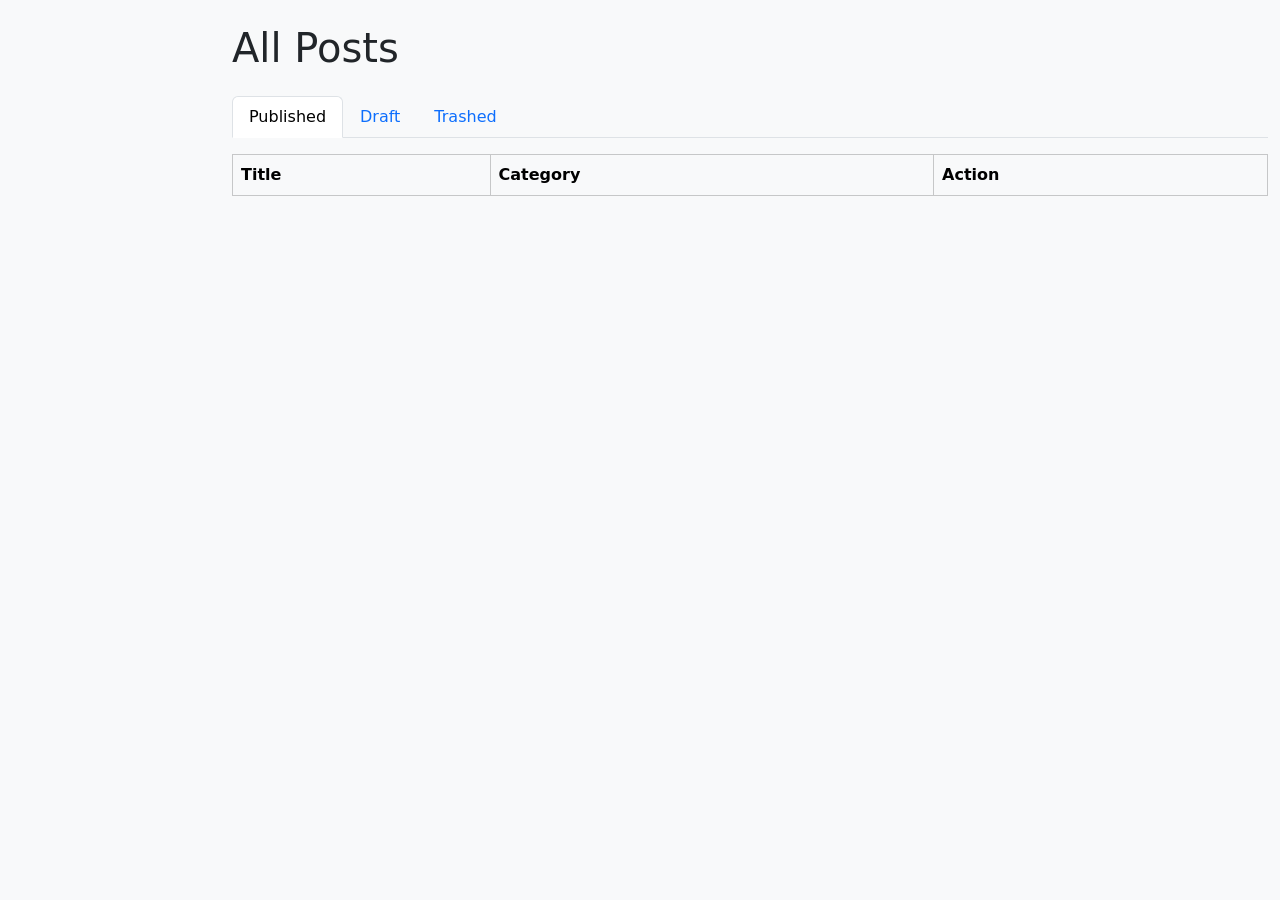
<file: index.html>
<!DOCTYPE html>
<html lang="en">
<head>
  <meta charset="UTF-8">
  <meta http-equiv="refresh" content="0; url=pages/dashboard.html">
  <title>Sharing Vision - Frontend Dashboard</title>
</head>
<body>
  <p>Redirecting to <a href="pages/dashboard.html">Dashboard</a>...</p>
</body>
</html>
</file>
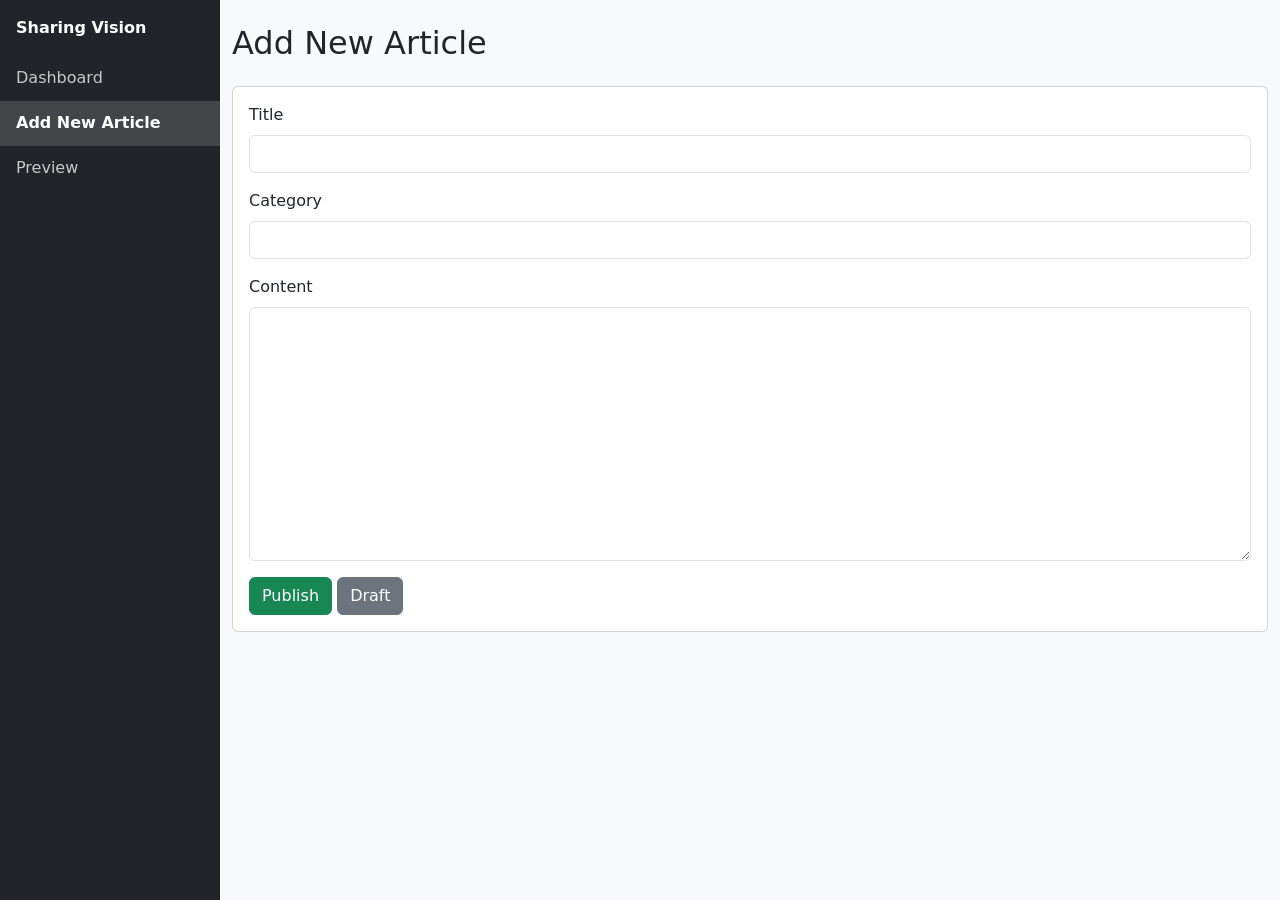
<file: pages/add.html>
<!DOCTYPE html>
<html lang="en">

<head>
    <meta charset="UTF-8">
    <meta name="viewport" content="width=device-width, initial-scale=1.0">
    <title>Add New Article</title>

    <link href="https://cdn.jsdelivr.net/npm/bootstrap@5.3.3/dist/css/bootstrap.min.css" rel="stylesheet">
    <link href="../css/style.css" rel="stylesheet">
</head>

<body>

    <div id="navbar-container"></div>

    <div class="container py-4">

        <h2 class="mb-4">
            Add New Article
        </h2>

        <div class="card">

            <div class="card-body">

                <div class="mb-3">
                    <label class="form-label">
                        Title
                    </label>

                    <input type="text" class="form-control" id="title">
                </div>

                <div class="mb-3">

                    <label class="form-label">
                        Category
                    </label>

                    <input type="text" class="form-control" id="category">

                </div>

                <div class="mb-3">

                    <label class="form-label">
                        Content
                    </label>

                    <textarea id="content" class="form-control" rows="10"></textarea>

                </div>

                <button class="btn btn-success" id="btnPublish">

                    Publish

                </button>

                <button class="btn btn-secondary" id="btnDraft">

                    Draft

                </button>

            </div>

        </div>

    </div>

    <script src="https://code.jquery.com/jquery-3.7.1.min.js"></script>

    <script src="../js/common.js"></script>
    <script src="../js/api.js"></script>
    <script src="../js/add.js"></script>

</body>

</html>
</file>
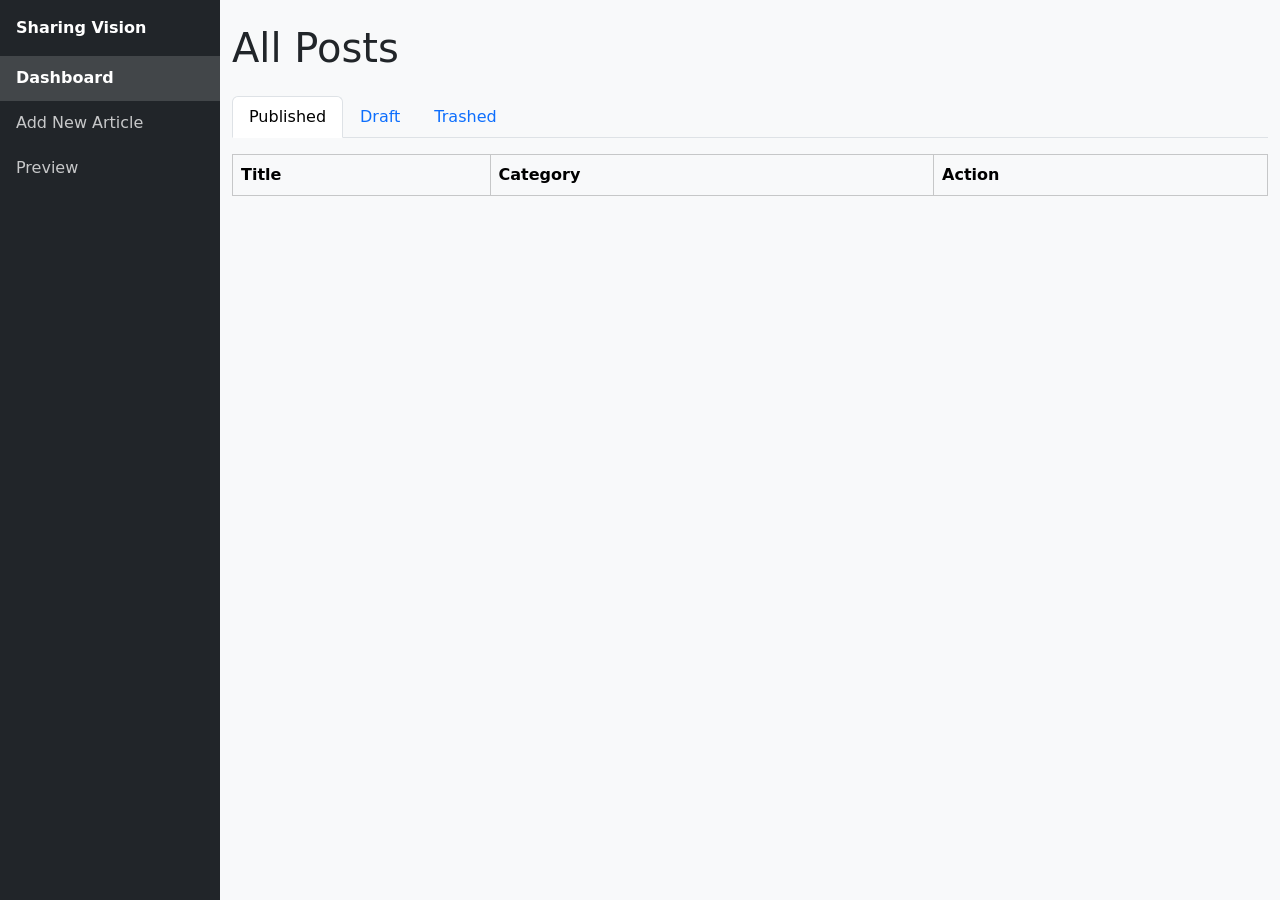
<file: pages/dashboard.html>
<!DOCTYPE html>
<html lang="en">

<head>
  <meta charset="UTF-8">
  <meta name="viewport" content="width=device-width, initial-scale=1.0">
  <title>Dashboard - Sharing Vision</title>
  <link href="https://cdn.jsdelivr.net/npm/bootstrap@5.3.3/dist/css/bootstrap.min.css" rel="stylesheet">
  <link href="https://cdnjs.cloudflare.com/ajax/libs/font-awesome/4.7.0/css/font-awesome.min.css" rel="stylesheet">
  <link href="../css/style.css" rel="stylesheet">
</head>

<body>
  <div id="navbar-container"></div>

  <div class="container py-4">
    <h1 class="page-title">All Posts</h1>

    <ul class="nav nav-tabs mb-3" id="status-tabs" role="tablist">
      <li class="nav-item" role="presentation">
        <button class="nav-link active" id="published-tab" type="button" role="tab" aria-selected="true"
          data-status="publish">
          Published
        </button>
      </li>
      <li class="nav-item" role="presentation">
        <button class="nav-link" id="draft-tab" type="button" role="tab" aria-selected="false" data-status="draft">
          Draft
        </button>
      </li>
      <li class="nav-item" role="presentation">
        <button class="nav-link" id="trashed-tab" type="button" role="tab" aria-selected="false" data-status="thrash">
          Trashed
        </button>
      </li>
    </ul>

    <div class="table-responsive">
      <table class="table table-bordered table-striped bg-white">
        <thead class="table-light">
          <tr>
            <th scope="col">Title</th>
            <th scope="col">Category</th>
            <th scope="col">Action</th>
          </tr>
        </thead>
        <tbody id="article-table-body"></tbody>
      </table>
    </div>
  </div>

  <script src="https://code.jquery.com/jquery-3.7.1.min.js"></script>
  <script src="https://cdn.jsdelivr.net/npm/bootstrap@5.3.3/dist/js/bootstrap.bundle.min.js"></script>
  <script src="../js/common.js"></script>
  <script src="../js/api.js"></script>
  <script src="../js/dashboard.js"></script>
</body>

</html>
</file>
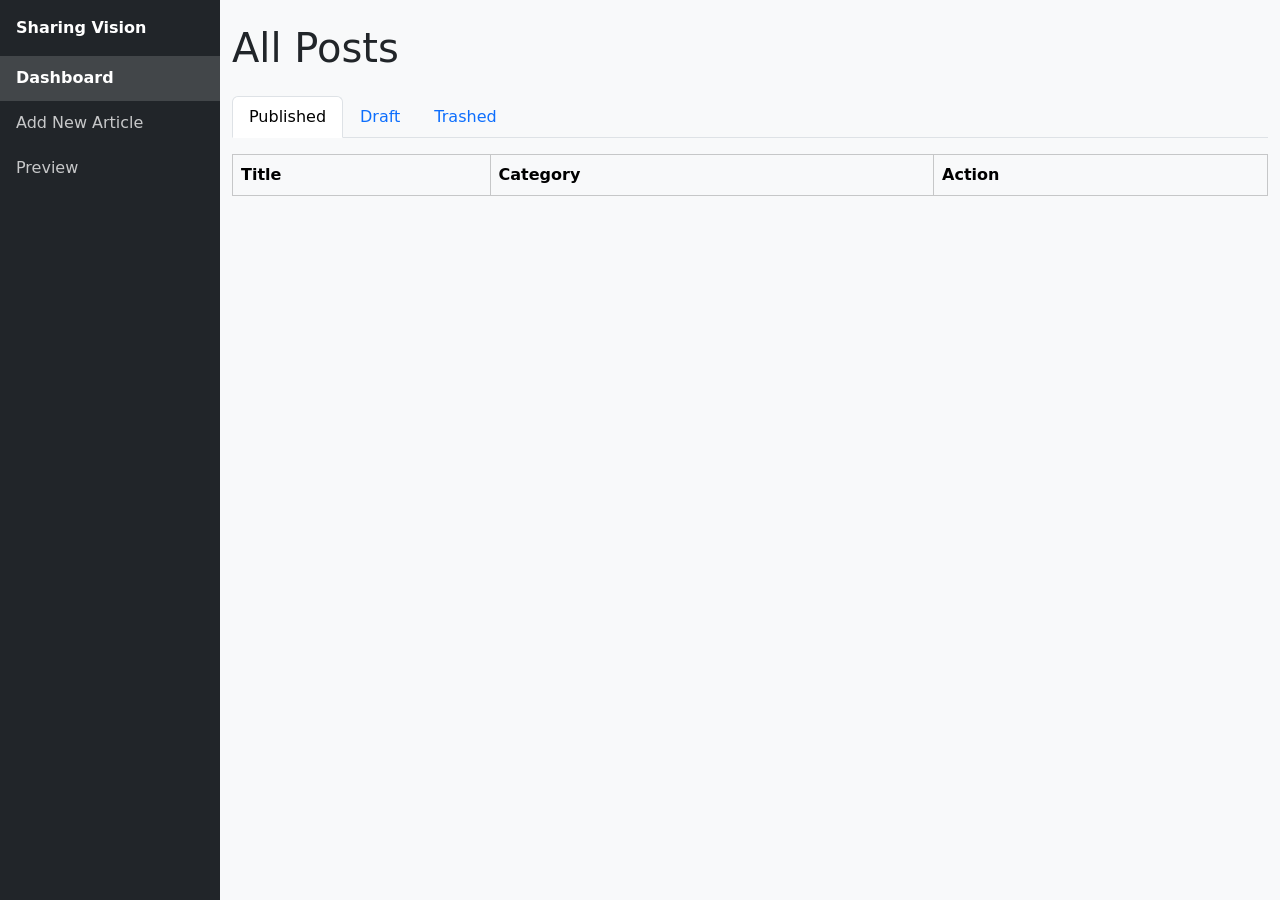
<file: pages/edit.html>
<!DOCTYPE html>
<html lang="en">

<head>
    <meta charset="UTF-8">
    <meta name="viewport" content="width=device-width, initial-scale=1.0">
    <title>Edit Article</title>

    <link href="https://cdn.jsdelivr.net/npm/bootstrap@5.3.3/dist/css/bootstrap.min.css" rel="stylesheet">
    <link href="../css/style.css" rel="stylesheet">
</head>

<body>

    <div id="navbar-container"></div>

    <div class="container py-4">

        <h2 class="mb-4">
            Edit Article
        </h2>

        <div class="card">

            <div class="card-body">

                <div class="mb-3">
                    <label class="form-label">
                        Title
                    </label>

                    <input type="text" id="title" class="form-control">
                </div>

                <div class="mb-3">

                    <label class="form-label">
                        Category
                    </label>

                    <input type="text" id="category" class="form-control">

                </div>

                <div class="mb-3">

                    <label class="form-label">
                        Content
                    </label>

                    <textarea id="content" rows="10" class="form-control"></textarea>

                </div>

                <button id="btnPublish" class="btn btn-success">

                    Publish

                </button>

                <button id="btnDraft" class="btn btn-secondary">

                    Draft

                </button>

            </div>

        </div>

    </div>

    <script src="https://code.jquery.com/jquery-3.7.1.min.js"></script>

    <script src="../js/common.js"></script>
    <script src="../js/api.js"></script>
    <script src="../js/edit.js"></script>

</body>

</html>
</file>
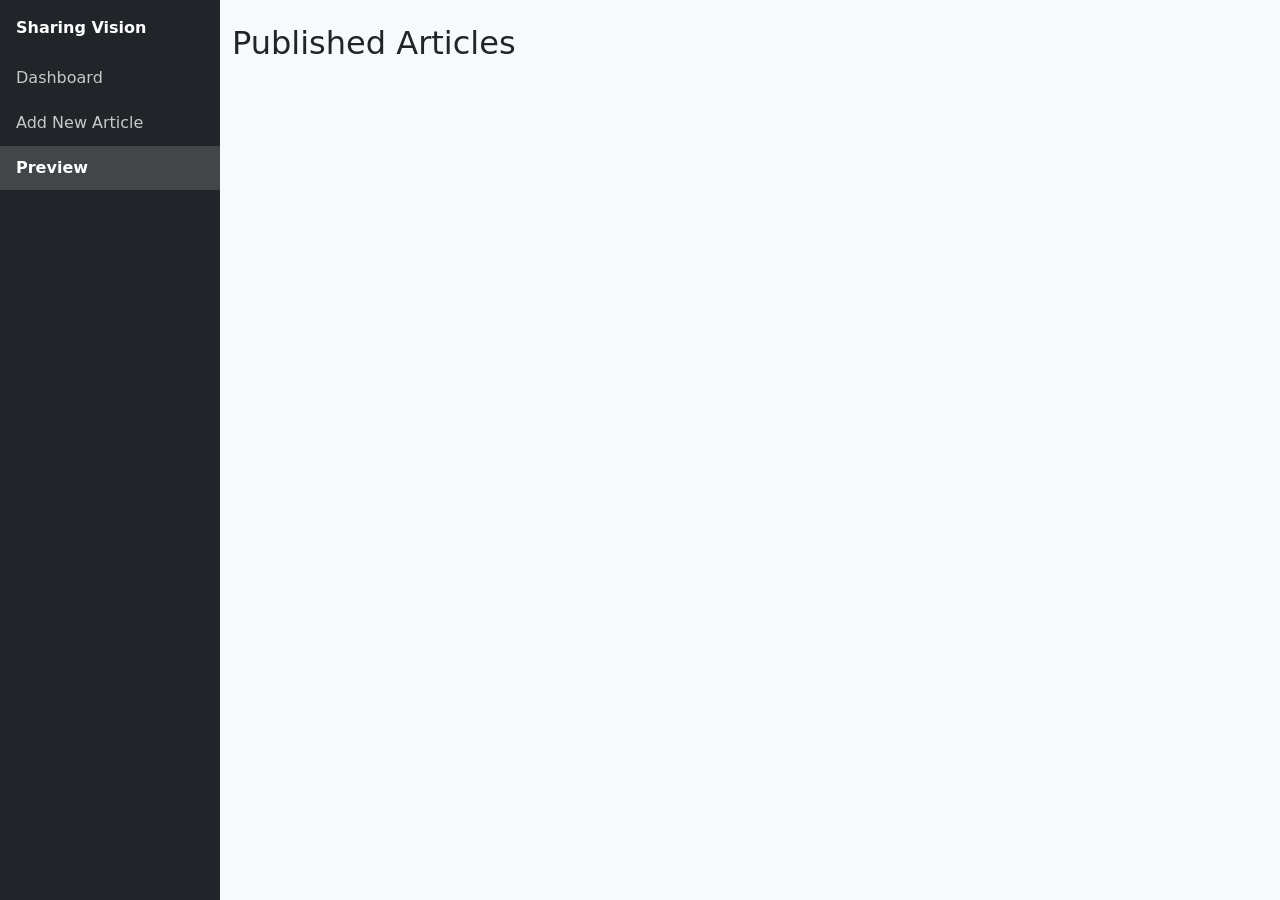
<file: pages/preview.html>
<!DOCTYPE html>
<html lang="en">

<head>

    <meta charset="UTF-8">
    <meta name="viewport" content="width=device-width, initial-scale=1.0">

    <title>Preview</title>

    <link href="https://cdn.jsdelivr.net/npm/bootstrap@5.3.3/dist/css/bootstrap.min.css" rel="stylesheet">
    <link href="../css/style.css" rel="stylesheet">

</head>

<body>

    <div id="navbar-container"></div>

    <div class="container py-4">

        <h2 class="mb-4">
            Published Articles
        </h2>

        <div class="row" id="preview-list"></div>

        <nav class="mt-4">

            <ul class="pagination justify-content-center" id="pagination"></ul>

        </nav>

    </div>

    <script src="https://code.jquery.com/jquery-3.7.1.min.js"></script>

    <script src="../js/common.js"></script>
    <script src="../js/api.js"></script>
    <script src="../js/preview.js"></script>

</body>

</html>
</file>
<file: css/style.css>
body {
  background-color: #f8f9fa;
}

.navbar-brand {
  font-weight: 600;
}

.page-title {
  margin-bottom: 1.5rem;
}

.action-icon {
  font-size: 1rem;
  margin-right: 0.5rem;
  text-decoration: none;
}

.action-icon:last-child {
  margin-right: 0;
}

.action-icon.btn-link {
  padding: 0;
  border: none;
}

.table th,
.table td {
  vertical-align: middle;
}

.sidebar {
  position: fixed;
  top: 0;
  left: 0;
  bottom: 0;
  width: 220px;
  padding: 1rem 0;
  overflow-y: auto;
}

.sidebar .navbar-brand {
  color: #fff;
  padding: 0 1rem 1rem;
  font-weight: 600;
}

.sidebar-nav .nav-link {
  color: rgba(255, 255, 255, 0.75);
  padding: 0.65rem 1rem;
}

.sidebar-nav .nav-link:hover {
  color: #fff;
  background-color: rgba(255, 255, 255, 0.08);
}

.sidebar-nav .nav-link.active {
  color: #fff;
  background-color: rgba(255, 255, 255, 0.15);
  font-weight: 600;
}

body {
  padding-left: 220px;
}

/* Collapse ke hamburger di layar kecil */
@media (max-width: 991.98px) {
  body {
    padding-left: 0;
  }

  .sidebar {
    position: static;
    width: 100%;
  }

  .sidebar-nav {
    flex-direction: row !important;
  }
}

.sidebar .navbar-collapse {
  display: block !important;
}

@media (max-width: 991.98px) {
  .sidebar .navbar-collapse {
    display: none !important;
  }

  .sidebar .navbar-collapse.show {
    display: block !important;
  }
}
</file>
